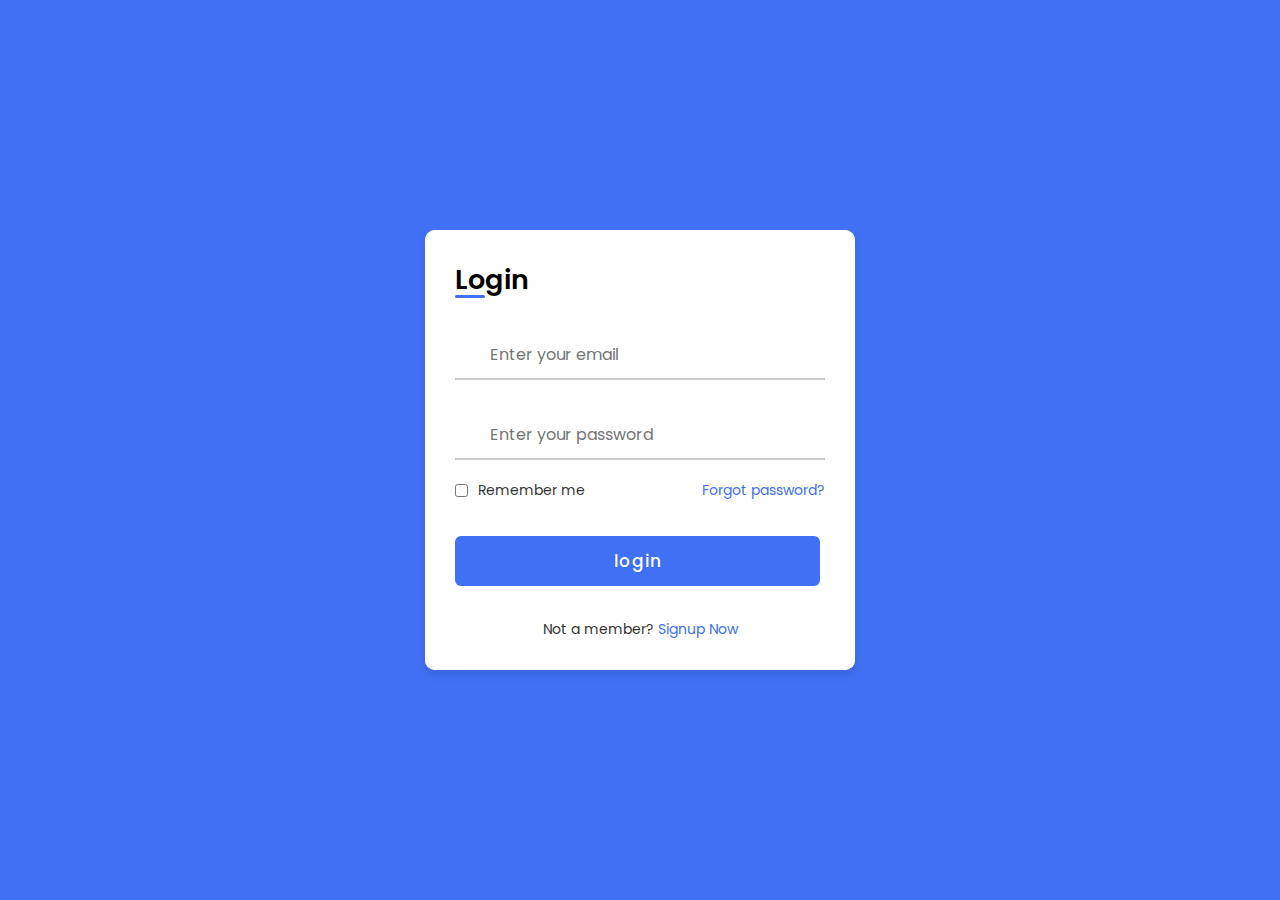
<file: index.html>
<!DOCTYPE html>
<html lang="en">
<head>
    <meta charset="UTF-8">
    <meta http-equiv="X-UA-Compatible" content="IE=edge">
    <meta name="viewport" content="width=device-width, initial-scale=1.0">
    
    <link rel="stylesheet" href="https://unicons.iconscout.com/release/v4.0.0/css/line.css">

    <link rel="stylesheet" href="authentication.css">
         
    <title>Login & Registration Form</title> 
</head>
<body>
    
    <div class="container">
        <div class="forms">
            <div class="form login">
                <span class="title">Login</span>

                <form action="#">
                    <div class="input-field">
                        <input type="text" placeholder="Enter your email" required>
                        <i class="uil uil-envelope icon"></i>
                    </div>
                    <div class="input-field">
                        <input type="password" class="password" placeholder="Enter your password" required>
                        <i class="uil uil-lock icon"></i>
                        <i class="uil uil-eye-slash showHidePw"></i>
                    </div>

                    <div class="checkbox-text">
                        <div class="checkbox-content">
                            <input type="checkbox" id="logCheck">
                            <label for="logCheck" class="text">Remember me</label>
                        </div>
                        
                        <a href="#" class="text">Forgot password?</a>
                    </div>

                    <div class="input-field button">
                        <button>login</button>
                    </div>
                </form>

                <div class="login-signup">
                    <span class="text">Not a member?
                        <a href="#" class="text signup-link">Signup Now</a>
                    </span>
                </div>
            </div>

            <!-- Registration Form -->
            <div class="form signup">
                <span class="title">Registration</span>

                <form action="#">
                    <div class="input-field">
                        <input type="text" placeholder="Enter your name" required>
                        <i class="uil uil-user"></i>
                    </div>
                    <div class="input-field">
                        <input type="text" placeholder="Enter your email" required>
                        <i class="uil uil-envelope icon"></i>
                    </div>
                    <div class="input-field">
                        <input type="password" class="password" placeholder="Create a password" required>
                        <i class="uil uil-lock icon"></i>
                    </div>
                    <div class="input-field">
                        <input type="password" class="password" placeholder="Confirm a password" required>
                        <i class="uil uil-lock icon"></i>
                        <i class="uil uil-eye-slash showHidePw"></i>
                    </div>

                    <div class="checkbox-text">
                        <div class="checkbox-content">
                            <input type="checkbox" id="termCon">
                            <label for="termCon" class="text">I accepted all terms and conditions</label>
                        </div>
                    </div>

                    <div class="input-field button">
                        <button>Signup</button>
                    </div>
                </form>

                <div class="login-signup">
                    <span class="text">Already a member?
                        <a href="#" class="text login-link">Login Now</a>
                    </span>
                </div>
            </div>
        </div>
    </div>

     <script src="authentication.js"></script> 
</body>
</html>
</file>
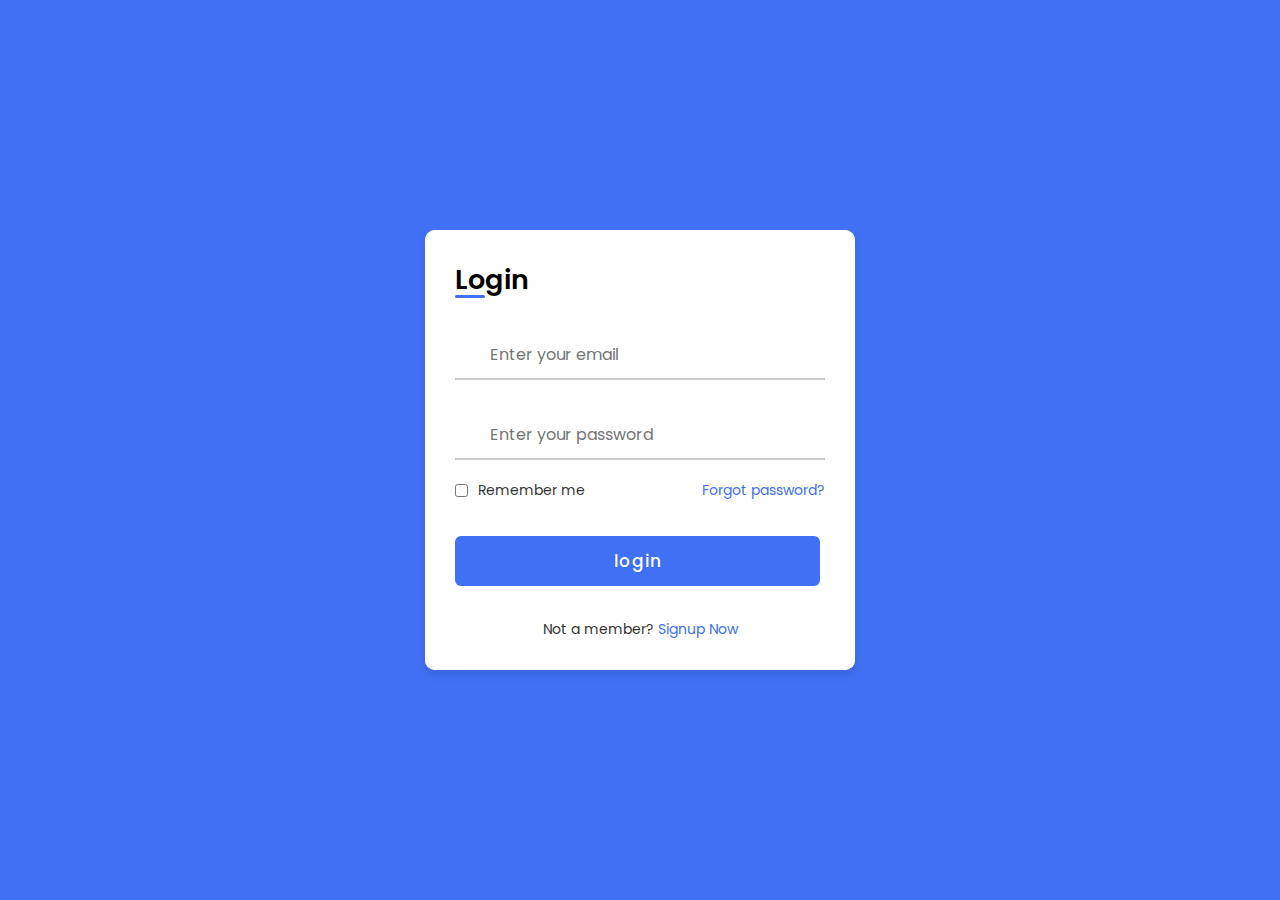
<file: authentication.html>
<!DOCTYPE html>
<html lang="en">
<head>
    <meta charset="UTF-8">
    <meta http-equiv="X-UA-Compatible" content="IE=edge">
    <meta name="viewport" content="width=device-width, initial-scale=1.0">
    
    <link rel="stylesheet" href="https://unicons.iconscout.com/release/v4.0.0/css/line.css">

    <link rel="stylesheet" href="authentication.css">
         
    <title>Login & Registration Form</title> 
</head>
<body>
    
    <div class="container">
        <div class="forms">
            <div class="form login">
                <span class="title">Login</span>

                <form action="#">
                    <div class="input-field">
                        <input type="text" placeholder="Enter your email" required>
                        <i class="uil uil-envelope icon"></i>
                    </div>
                    <div class="input-field">
                        <input type="password" class="password" placeholder="Enter your password" required>
                        <i class="uil uil-lock icon"></i>
                        <i class="uil uil-eye-slash showHidePw"></i>
                    </div>

                    <div class="checkbox-text">
                        <div class="checkbox-content">
                            <input type="checkbox" id="logCheck">
                            <label for="logCheck" class="text">Remember me</label>
                        </div>
                        
                        <a href="#" class="text">Forgot password?</a>
                    </div>

                    <div class="input-field button">
                        <button>login</button>
                    </div>
                </form>

                <div class="login-signup">
                    <span class="text">Not a member?
                        <a href="#" class="text signup-link">Signup Now</a>
                    </span>
                </div>
            </div>

            <!-- Registration Form -->
            <div class="form signup">
                <span class="title">Registration</span>

                <form action="#">
                    <div class="input-field">
                        <input type="text" placeholder="Enter your name" required>
                        <i class="uil uil-user"></i>
                    </div>
                    <div class="input-field">
                        <input type="text" placeholder="Enter your email" required>
                        <i class="uil uil-envelope icon"></i>
                    </div>
                    <div class="input-field">
                        <input type="password" class="password" placeholder="Create a password" required>
                        <i class="uil uil-lock icon"></i>
                    </div>
                    <div class="input-field">
                        <input type="password" class="password" placeholder="Confirm a password" required>
                        <i class="uil uil-lock icon"></i>
                        <i class="uil uil-eye-slash showHidePw"></i>
                    </div>

                    <div class="checkbox-text">
                        <div class="checkbox-content">
                            <input type="checkbox" id="termCon">
                            <label for="termCon" class="text">I accepted all terms and conditions</label>
                        </div>
                    </div>

                    <div class="input-field button">
                        <button>Signup</button>
                    </div>
                </form>

                <div class="login-signup">
                    <span class="text">Already a member?
                        <a href="#" class="text login-link">Login Now</a>
                    </span>
                </div>
            </div>
        </div>
    </div>

     <script src="authentication.js"></script> 
</body>
</html>
</file>
<file: authentication.css>
@import url('https://fonts.googleapis.com/css2?family=Poppins:wght@300;400;500;600;700&display=swap');

*{
    margin: 0;
    padding: 0;
    box-sizing: border-box;
    font-family: 'Poppins', sans-serif;
}

body{
    height: 100vh;
    display: flex;
    align-items: center;
    justify-content: center;
    background-color: #4070f4;
}

.container{
    position: relative;
    max-width: 430px;
    width: 100%;
    background: #fff;
    border-radius: 10px;
    box-shadow: 0 5px 10px rgba(0, 0, 0, 0.1);
    overflow: hidden;
    margin: 0 20px;
}

.container .forms{
    display: flex;
    align-items: center;
    height: 440px;
    width: 200%;
    transition: height 0.2s ease;
}


.container .form{
    width: 50%;
    padding: 30px;
    background-color: #fff;
    transition: margin-left 0.18s ease;
}

.container.active .login{
    margin-left: -50%;
    opacity: 0;
    transition: margin-left 0.18s ease, opacity 0.15s ease;
}

.container .signup{
    opacity: 0;
    transition: opacity 0.09s ease;
}
.container.active .signup{
    opacity: 1;
    transition: opacity 0.2s ease;
}

.container.active .forms{
    height: 600px;
}
.container .form .title{
    position: relative;
    font-size: 27px;
    font-weight: 600;
}

.form .title::before{
    content: '';
    position: absolute;
    left: 0;
    bottom: 0;
    height: 3px;
    width: 30px;
    background-color: #4070f4;
    border-radius: 25px;
}

.form .input-field{
    position: relative;
    height: 50px;
    width: 100%;
    margin-top: 30px;
}

.input-field input{
    position: absolute;
    height: 100%;
    width: 100%;
    padding: 0 35px;
    border: none;
    outline: none;
    font-size: 16px;
    border-bottom: 2px solid #ccc;
    border-top: 2px solid transparent;
    transition: all 0.2s ease;
}

.input-field input:is(:focus, :valid){
    border-bottom-color: #4070f4;
}

.input-field i{
    position: absolute;
    top: 50%;
    transform: translateY(-50%);
    color: #999;
    font-size: 23px;
    transition: all 0.2s ease;
}

.input-field input:is(:focus, :valid) ~ i{
    color: #4070f4;
}

.input-field i.icon{
    left: 0;
}
.input-field i.showHidePw{
    right: 0;
    cursor: pointer;
    padding: 10px;
}

.form .checkbox-text{
    display: flex;
    align-items: center;
    justify-content: space-between;
    margin-top: 20px;
}

.checkbox-text .checkbox-content{
    display: flex;
    align-items: center;
}

.checkbox-content input{
    margin-right: 10px;
    accent-color: #4070f4;
}

.form .text{
    color: #333;
    font-size: 14px;
}

.form a.text{
    color: #4070f4;
    text-decoration: none;
}
.form a:hover{
    text-decoration: underline;
}

.form .button{
    margin-top: 35px;
}

.form .button button{
    height: 50px;
    width: 365px;
    border: none;
    color: #fff;
    font-size: 17px;
    font-weight: 500;
    letter-spacing: 1px;
    border-radius: 6px;
    background-color: #4070f4;
    cursor: pointer;
    transition: all 0.3s ease;
}

.button button:hover{
    background-color: #265df2;
}

.form .login-signup{
    margin-top: 30px;
    text-align: center;
}
</file>
